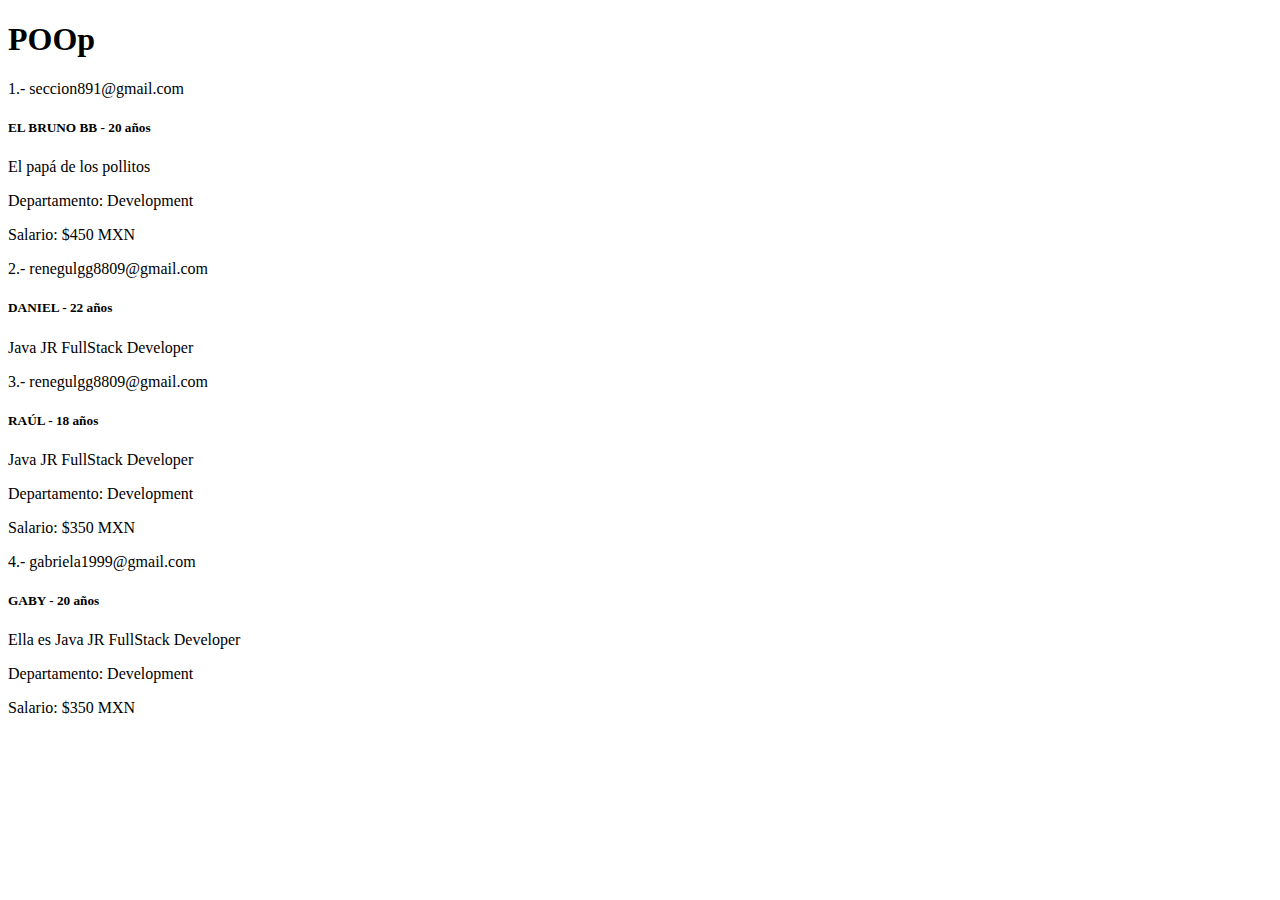
<file: POO/index.html>
<!DOCTYPE html>
<html lang="en">

<head>
    <meta charset="UTF-8">
    <meta name="viewport" content="width=device-width, initial-scale=1.0">
    <link href="https://cdn.jsdelivr.net/npm/bootstrap@5.3.5/dist/css/bootstrap.min.css" rel="stylesheet"
        integrity="sha384-SgOJa3DmI69IUzQ2PVdRZhwQ+dy64/BUtbMJw1MZ8t5HZApcHrRKUc4W0kG879m7" crossorigin="anonymous">
    <title>POO</title>
</head>

<body>
    <h1>POOp</h1>
    <div id="divData">

    </div>

    <script src="js/main.js"></script>
    <script src="https://cdn.jsdelivr.net/npm/bootstrap@5.3.5/dist/js/bootstrap.bundle.min.js"
        integrity="sha384-k6d4wzSIapyDyv1kpU366/PK5hCdSbCRGRCMv+eplOQJWyd1fbcAu9OCUj5zNLiq"
        crossorigin="anonymous"></script>
</body>

</html>
</file>
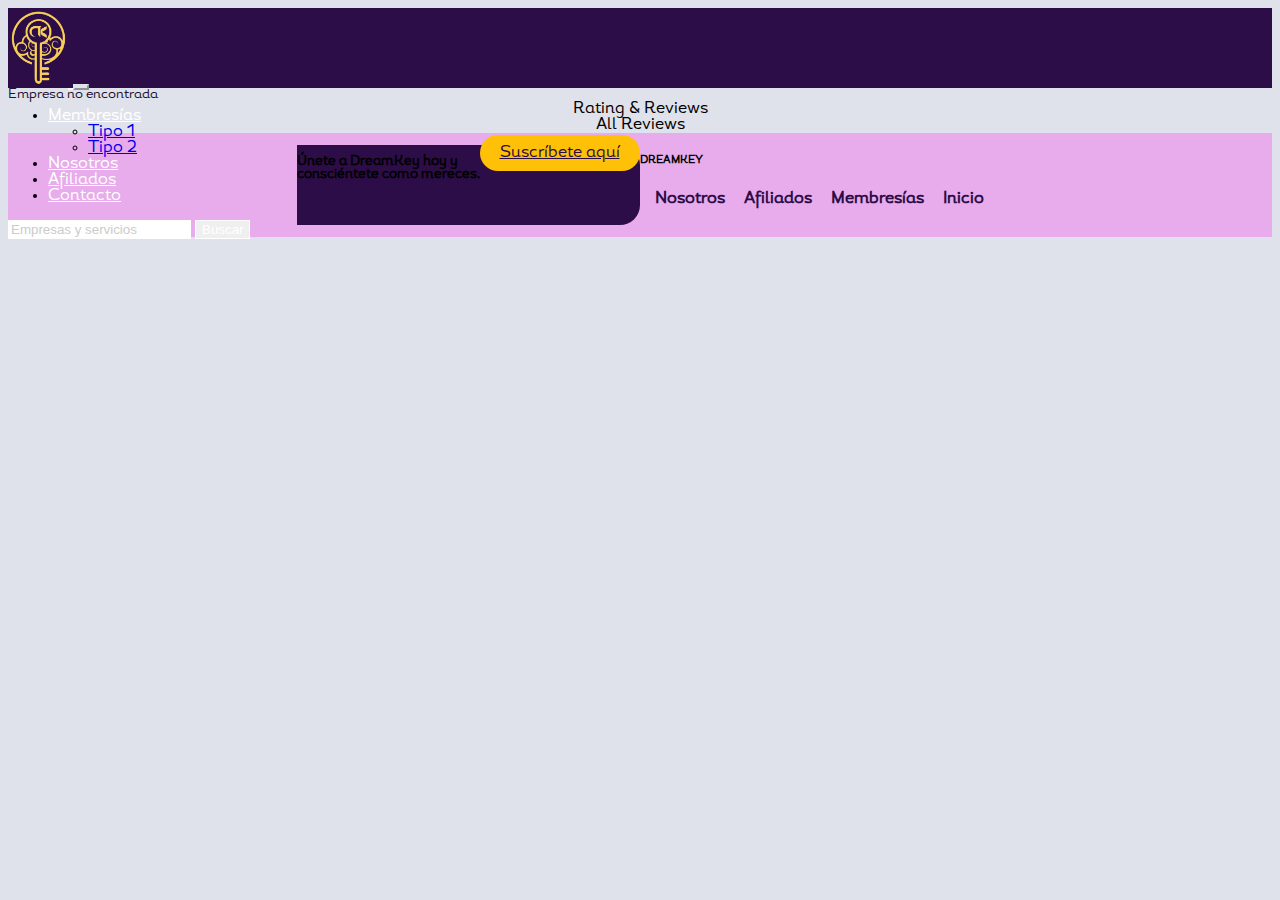
<file: empresaDetail.html>
<!DOCTYPE html>
<html lang="en">

<head>
    <meta charset="UTF-8">
    <meta name="viewport" content="width=device-width, initial-scale=1.0">
    <link href="https://cdn.jsdelivr.net/npm/bootstrap@5.3.5/dist/css/bootstrap.min.css" rel="stylesheet"
        integrity="sha384-SgOJa3DmI69IUzQ2PVdRZhwQ+dy64/BUtbMJw1MZ8t5HZApcHrRKUc4W0kG879m7" crossorigin="anonymous">
    <link rel="stylesheet" href="./css/styles-empresasDetail/style.css">
    <title>detallesEmpresas</title>
</head>

<body>

    <div class="empresaDetail">

        <!-- Header -->
        <header>
            <div id="header"></div>
        </header>

        <!-- Main -->
        <main>

            <div id="list-items"></div>
            <div class="row">Rating & Reviews</div>
            <div class="row"><div class="col-sm" style="text-align: left;">All Reviews</div></div>

        </main>

        <!-- Footer -->
        <footer>
            <div id="footer"></div>
        </footer>

    </div>

    <script>
        //Cargar el conetenido de header
        fetch("navTemplete.html")
            .then(response => response.text())
            .then(data => {
                document.getElementById("header").innerHTML = data;
            });
    </script>
    <script>
        //Cargar el conetenido de footer
        fetch("footerTemplate.html")
            .then(response => response.text())
            .then(data => {
                document.getElementById("footer").innerHTML = data;
            });
    </script>
    <script src="https://cdn.jsdelivr.net/npm/bootstrap@5.3.5/dist/js/bootstrap.bundle.min.js"
        integrity="sha384-k6d4wzSIapyDyv1kpU366/PK5hCdSbCRGRCMv+eplOQJWyd1fbcAu9OCUj5zNLiq"
        crossorigin="anonymous"></script>
        <script type="module" src="./js/js_afiliados/empresa_detail.js"></script>

</body>

</html>
</file>
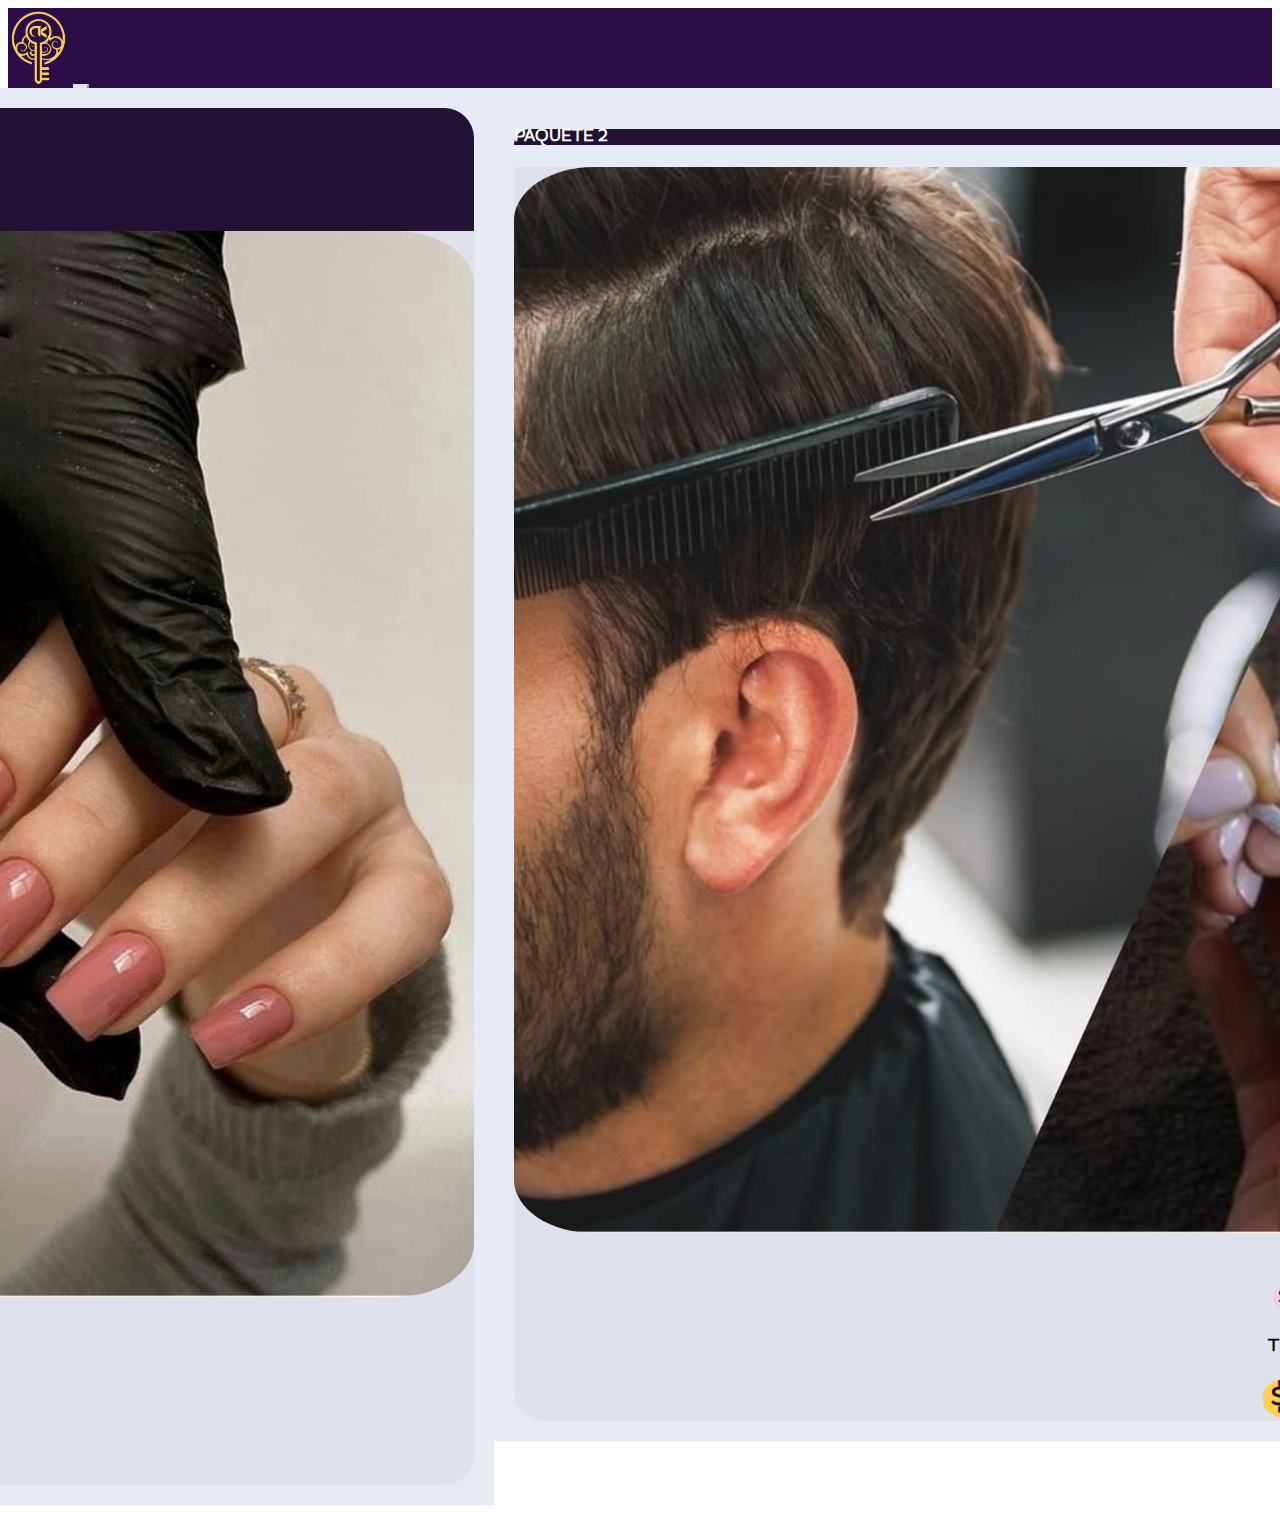
<file: membresias.html>
<!DOCTYPE html>
<html lang="en">

<head>
    <meta charset="UTF-8">
    <meta name="viewport" content="width=device-width, initial-scale=1.0">
    <link rel="stylesheet" href="./css/styles-membresias/style.css">
    <link href="https://cdn.jsdelivr.net/npm/bootstrap@5.3.5/dist/css/bootstrap.min.css" rel="stylesheet"
        integrity="sha384-SgOJa3DmI69IUzQ2PVdRZhwQ+dy64/BUtbMJw1MZ8t5HZApcHrRKUc4W0kG879m7" crossorigin="anonymous">
    <title>Membresías</title>
</head>

<body>
    <div id="header"></div>

    <div class="row justify-content-center m-4 ">
        <div class="col-sm-6 col-md-6 col-lg-4 p-0 m-0">
            <div class="card w-auto mb-4">
                <div class="card-header">
                    <div class="row"> <!--row = flex-->
                        <div class="col">
                            <h4 class="titulo">PAQUETE 1</h4>
                        </div>
                        <div class="col">
                            <button type="button" class="btn btn-primary" data-bs-toggle="modal" data-bs-target="#staticBackdrop">modal</button>
                        </div>
                    </div>
                </div>
                <div class="card-body">
                        <img src="./assets/img-memebresia/p1.jpeg" class="card-img-top" alt="PAQUETE 1">
                        <h5 class="card-title1">Mecado</h5>
                        <p class="card-text1">$2,500</p>
                        <h4 class="card-title">TITULARES</h4>
                        <p class="card-text2">$1,500</p>
                </div>
            </div>
        </div>

        <div class="col-sm-6 col-md-6 col-lg-4">
            <div class="card w-auto">
                <div class="card-header">
                    <h4 class="titulo">PAQUETE 2<span>
                        <button type="button" class="btn btn-primary" data-bs-toggle="modal" data-bs-target="#staticBackdrop">modal</button>
                    </span></h4>
                </div>
                <div class="card-body">
                        <img src="./assets/img-memebresia/p2.jpeg" class="card-img-top" alt="PAQUETE 2">
                        <h5 class="card-title">Mecado</h5>
                        <p class="card-text1">$2,500</p>
                        <h4 class="card-title">TITULARES</h4>
                        <p class="card-text2">$1,500</p>
                </div>
            </div>
        </div>

    <!-- Aquí se agregarán dinámicamente las tarjetas -->
    <div id="list-items" class="row justify-content-center m-4">
        
    </div>

    <div id="footer"></div>

    <script>
        //Cargar el conetenido de header
        fetch("navTemplete.html")
            .then(response => response.text())
            .then(data => {
                document.getElementById("header").innerHTML = data;
            });
    </script>
    <script>
        //Cargar el contenido de footer
        fetch("footerTemplate.html")
            .then(response => response.text())
            .then(data => {
                document.getElementById("footer").innerHTML = data;
            });
    </script>

    <script src="./js/js_memnresias/membresias.js"></script>
    <script src="https://cdn.jsdelivr.net/npm/bootstrap@5.3.5/dist/js/bootstrap.bundle.min.js"
        integrity="sha384-k6d4wzSIapyDyv1kpU366/PK5hCdSbCRGRCMv+eplOQJWyd1fbcAu9OCUj5zNLiq"
        crossorigin="anonymous"></script>




       


</body>

</html>
</file>
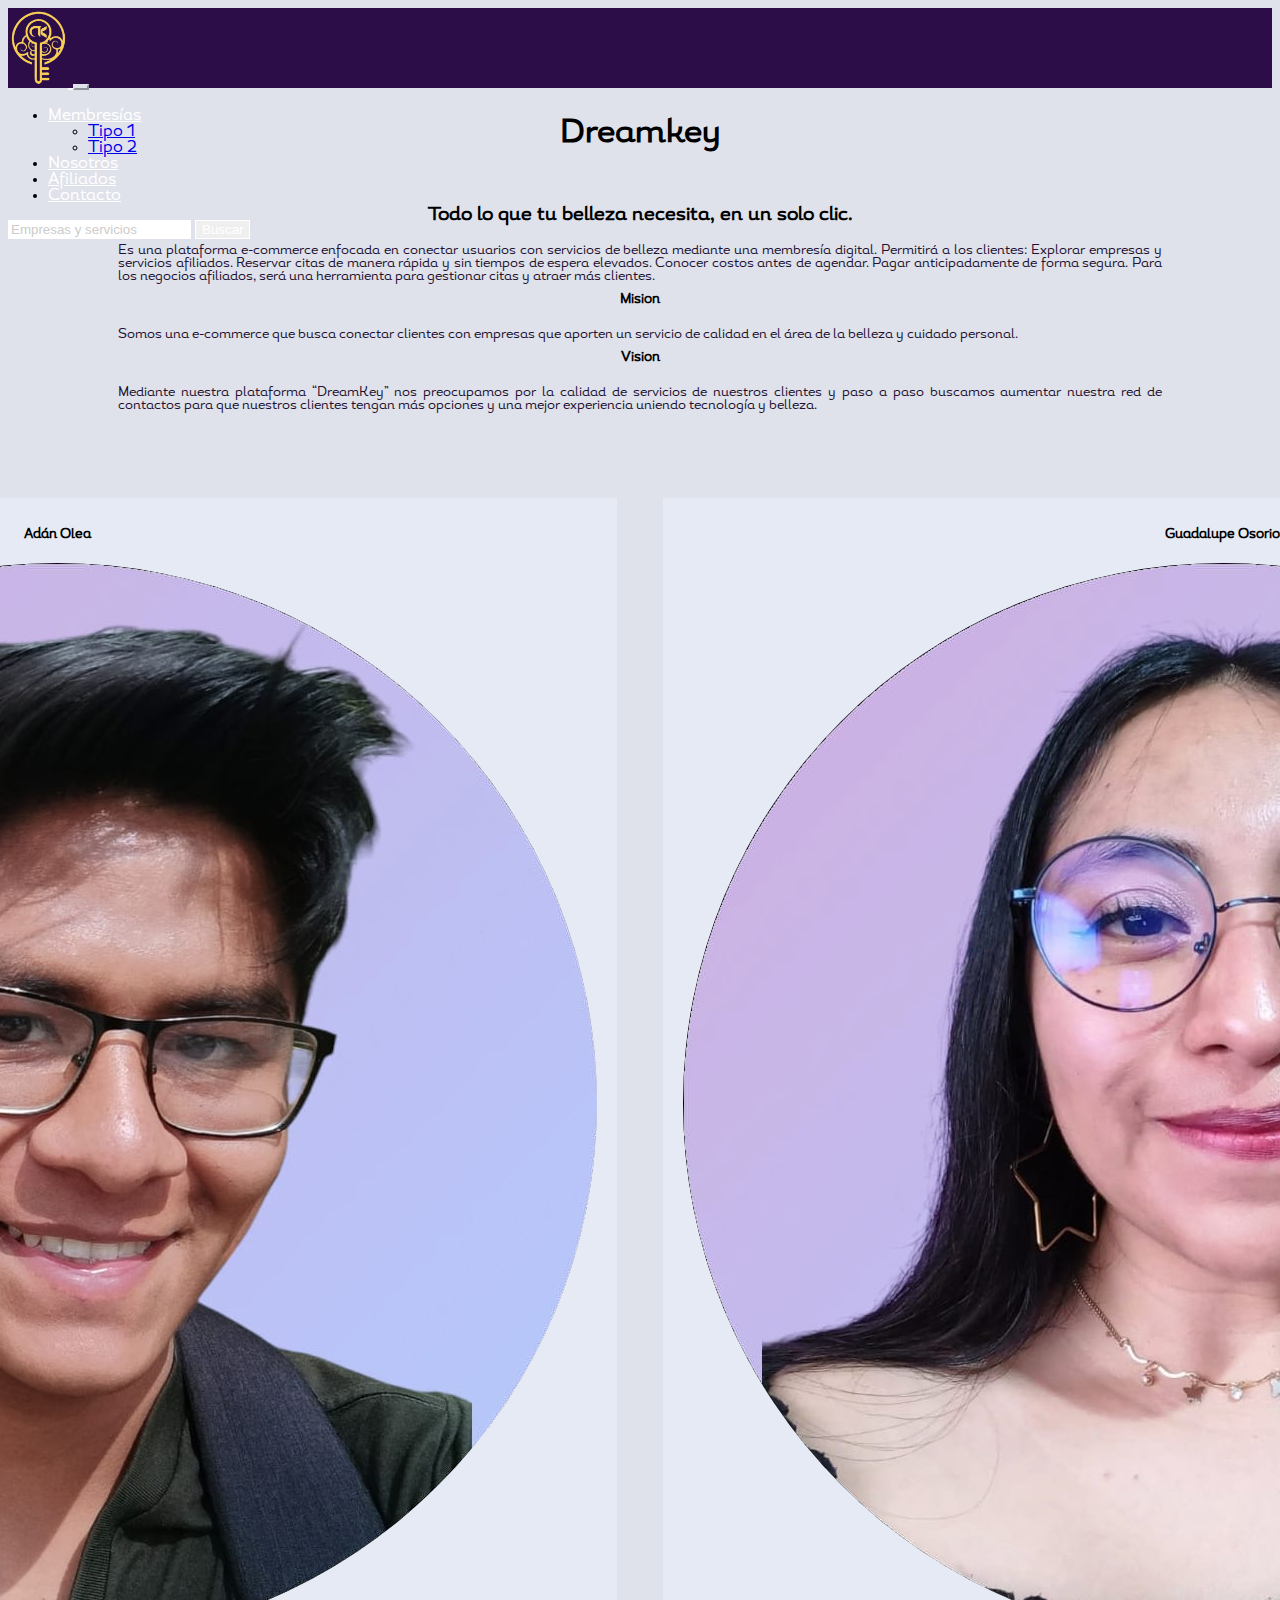
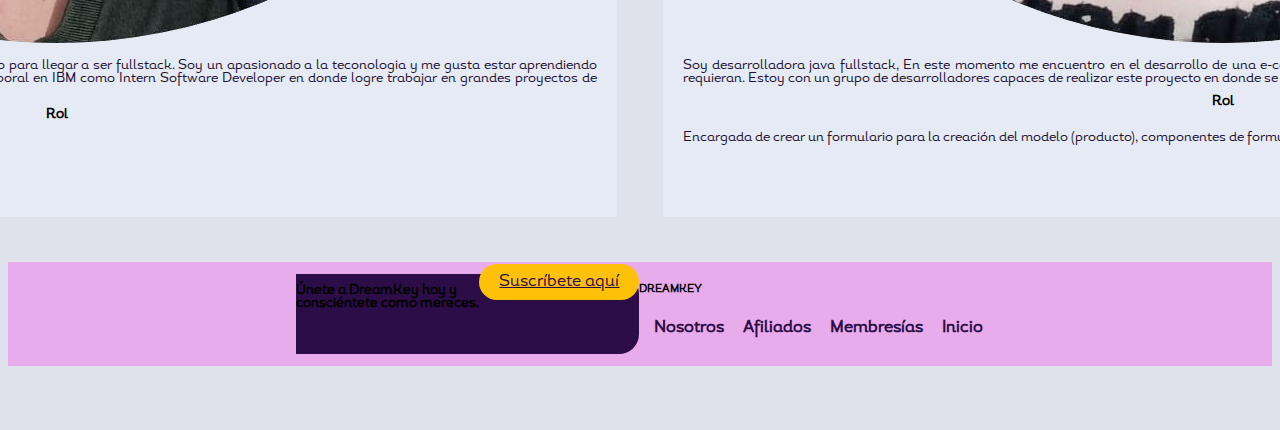
<file: nosotros.html>
<!DOCTYPE html>
<html lang="en">

<head>
    <meta charset="UTF-8">
    <meta name="viewport" content="width=device-width, initial-scale=1.0">
    <link href="https://cdn.jsdelivr.net/npm/bootstrap@5.3.5/dist/css/bootstrap.min.css" rel="stylesheet"
      integrity="sha384-SgOJa3DmI69IUzQ2PVdRZhwQ+dy64/BUtbMJw1MZ8t5HZApcHrRKUc4W0kG879m7" crossorigin="anonymous">
  <link rel="stylesheet" href="./css/styles-nosotros/style.css">
    <title>Nosotros</title>
</head>

<body>
  <!--Navbar-->

  <div id="header"></div>

  <!--Descripción del proyecto-->
  <div class="card-text-center">
    <div class="card-body">
      <h1 class="card-title1">Dreamkey</h1><br>
      <h3 class="card-title">Todo lo que tu belleza necesita, en un solo clic.</h3>
      <p class="card-text">Es una plataforma e-commerce enfocada en conectar usuarios con servicios de belleza
        mediante una membresía digital. Permitirá a los clientes: Explorar empresas y servicios afiliados. Reservar
        citas de manera rápida y sin tiempos de espera elevados. Conocer costos antes de agendar. Pagar anticipadamente
        de forma segura. Para los negocios afiliados,
        será una herramienta para gestionar citas y atraer más clientes.</p>
      <h5 class="card-title">Mision</h5>
      <p class="card-text">Somos una e-commerce que busca conectar clientes con empresas que aporten un servicio de
        calidad en el área de la belleza y cuidado personal.
      </p>
      <h5 class="card-title">Vision</h5>
      <p class="card-text">Mediante nuestra plataforma “DreamKey” nos preocupamos por la calidad de servicios de
        nuestros clientes y paso a paso buscamos aumentar nuestra red de contactos para que nuestros clientes tengan más
        opciones y una mejor experiencia uniendo tecnología y belleza.</p>
    </div>
  </div>
  <!--Biografias de los integrantes en cards-->
  <div class="container-lg">

    <div class="row  gy-4 row-cols-1 row-cols-2 row-cols-3 row-cols-4">
      <div class="col">
        <div class="card">
          <div class="card-body">
            <h5 class="card-title">Fredy Alonzo</h5>
            <img class="card-img-top" src="./assets/img-nosotros/Fredy-Alonzo.jpeg"  alt="Fredy-Alonzo"><br>
            <p class="card-text">Ingeniero en Robótica Computacional proactivo, resiliente y comprometido. Con
              especialización en el Desarrollo FullStack. Cuento con habilidades de trabajo en equipo utilizando
              metodologías ágiles y el marco de trabajo Scrum con el fin de desarrollar productos de software complejos
              para satisfacer las necesidades de los clientes.
            </p>
            <h5 class="card-title">Rol</h5>
            <p class="card-text">Encargado de la gestión de desarrollo de la estructura de navegación de la página, de los
              servicios y controladores REST.</p>
          </div>
        </div>
      </div>
      <div class="col">
        <div class="card">
          <div class="card-body">
            <h5 class="card-title">Ariadna Fragoso</h5>
            <img class="card-img-top" src="./assets/img-nosotros/Ariadna-Fragoso.jpeg" alt="Ariadna Fragoso"><br>
            <p class="card-text">Soy desarrolladora frontend. Actualmente, estoy trabajando en DreamKey, un proyecto
              innovador de e-commerce en el que
              colaboro con un equipo diverso. Este proyecto me permite integrar mis conocimientos en programación, creando
              soluciones eficientes y escalables.</p>
            <h5 class="card-title">Rol</h5>
            <p class="subtituloText">Encargada del Spring Boot + Frontend + Deployment</p>
          </div>
        </div>
      </div>
      <div class="col">
        <div class="card">
          <div class="card-body">
            <h5 class="card-title">Gregorio Galindo</h5>
            <img class="card-img-top" src="./assets/img-nosotros/gregorio.jpeg" alt=" Imagen de desarrollador Gregorio Galindo"><br>
            <p class="card-text">Desarrollador web full-stack enfocado a la resolución de problemas complejos, análisis de
              requerimientos y diseño centrado en el usuario.</p>
            <h5 class="card-title">Rol</h5>
            <p class="subtituloText">Encargado del desarrollo de pagina de contacto</p>
          </div>
        </div>
      </div>
      <div class="col">
        <div class="card">
          <div class="card-body">
            <h5 class="card-title">Adán Olea</h5>
            <img class="card-img-top" src="./assets/img-nosotros/Adan-Olea.jpeg"  alt="Adan Olea"><br>
            <p class="card-text">Ingeniero en computación enfocado en en desarrollo backend aunque estudio para llegar a
              ser fullstack.
              Soy un apasionado a la teconologia y me gusta estar aprendiendo sobre las nuevas novedades y actualizarme.
              Tengo un año de experiencia laboral en IBM como Intern Software Developer en donde logre trabajar en grandes
              proyectos de desarrollo y soporte. </p>
            <h5 class="card-title">Rol</h5>
            <p>
              Scrum master de la iteracion del registro de usuarios en front-end y developer.
            </p>
          </div>
        </div>
      </div>
      <div class="col">
        <div class="card">
          <div class="card-body">
            <h5 class="card-title" style="text-align: center;">Guadalupe Osorio</h5>
            <img src="./assets/img-nosotros/Guadalupe-Osorio.jpeg" class="card-img-top" alt="guadalupe-osorio"><br>
            <p class="card-text" style="text-align: justify;">Soy desarrolladora java fullstack, En este momento me
              encuentro en el desarrollo de una e-commerce que se llama "Dreamkey" enfocado en la belleza
              a usuarios que lo requieran. Estoy con un grupo de desarrolladores capaces de realizar este proyecto en
              donde se distribuye el trabajo en equipo aplicando la metodología SCRUM.
            </p>
  
            <h5 class="card-title">Rol</h5>
            <p class="card-text" style="text-align: justify;">
              Encargada de crear un formulario para la creación del modelo (producto), componentes de formularios de
              Bootstrap, función Javascript, Alertas de Bootstrap </p>
  
          </div>
        </div>
      </div>
      <div class="col">
        <div class="card">
          <div class="card-body">
            <h5 class="card-title">Emmanuel Rojas</h5>
            <img src="assets/img-nosotros/Emmanuel-Rojas.jpeg" class="card-img-top" alt="EmmanuelRojas"><br>
            <p class="card-text">
              Ingeniero en Nanotecnología.</p>
            <h5 class="card-title">Rol.</h5>
            <p class="card-text">
            A través de
            DreamKey, trabajé como Scrum Master y Developer en la tarea de almacenar datos de usuario, usando Web Storage
            API,
            Bootstrap, Javascript y base de datos SQL. También, trabajé en la
            experiencia de usuario(UX) con Figma.</p>
          </div>
        </div>
      </div>
      <div class="col">
        <div class="card">
          <div class="card-body">
            <h5 class="card-title">Hector Valdez</h5>
            <img src="./assets/img-nosotros/Hector-Valdez.jpeg" class="card-img-top" alt="Imagen Hector Valdez"><br>
            <p class="card-text">Soy desarrollador Full Stack, me apasiona combinar mis conocimientos en programación con
              una visión estratégica para ayudar a los clientes y solucionar sus necesidades. Me motiva
              aprender, innovar y desarrollar tecnología que genere un impacto.
              Siempre busco nuevos desafíos que me permitan crecer profesionalmente.
            </p>
            <h5 class="card-title">Rol</h5>
            <p class="card-text">Forme parte del equipo de desarrollo en el frontend de la pagima y como encargado en las
              tareas del listado de Objetos y proyecto base </p>
          </div>
        </div>
      </div>
      <div class="col">
        <div class="card">
          <div class="card-body">
            <h5 class="card-title">Bruno Velasco</h5>
            <img src="./assets/img-nosotros/Bruno-Velasco.jpeg" class="card-img-top" alt="Bruno Velasco"><br>
            <p class="card-text">Nacido en Colima un 29 de junio de 1997, estudié la carrera de Ingeniería
              Mecatrónica y me gradué por proyecto en el Cinvestav. Trabajé dos años y medio como
              desarrollador de software en Continental R&D. Actualmente me encuentro en formación para ser
              desarrollador Java Fullstack para Dreamkey.</p>
            <h5 class="card-title">Rol</h5>
            <p class="card-text">Rol: Encargado de la Base de Datos MySQL</p>
          </div>
        </div>
      </div>
    </div>
  </div>

  <div id="footer"></div>

    <script>
          //Cargar el conetenido de header
      fetch("navTemplete.html")
          .then(response => response.text())
          .then(data => {
              document.getElementById("header").innerHTML = data;
          });
      </script>
      <script>
          //Cargar el conetenido de footer
      fetch("footerTemplate.html")
          .then(response => response.text())
          .then(data => {
              document.getElementById("footer").innerHTML = data;
          });
  </script>
  <script src="https://cdn.jsdelivr.net/npm/bootstrap@5.3.5/dist/js/bootstrap.bundle.min.js"
    integrity="sha384-k6d4wzSIapyDyv1kpU366/PK5hCdSbCRGRCMv+eplOQJWyd1fbcAu9OCUj5zNLiq"
    crossorigin="anonymous"></script>
</body>

</html>
</file>
<file: css/styles-empresasDetail/style.css>
html{
    /* Variables */

    /* Background color */
    --bg-color: #DFE2EA;

    /* Color para los botones */
    --button-color: #FFD050;

    /* Color para los parrafos*/
    --p-color: #221132;

    /* Otros colores */
    --color1-color: #E8ABEB;
    --color2-color: #EACCEB;
    --color3-color: #D2CBCB;
    --color4-color: #FFFFFF;
    --color5-color: #000000;

}

@font-face {
    font-family: 'MagallanesRegular';
    src: url('../../assets/font/MagallanesRegular.otf') format('opentype');
}
@font-face {
    font-family: 'MagallanesBold';
    src: url('../../assets/font/MagallanesRegular.otf') format('opentype');
}

body {
    font-family: 'MagallanesRegular', sans-serif;
    background-color: var(--bg-color);
}
</file>
<file: css/styles-membresias/style.css>
html{
    /* Variables */

    /* Background color */
    --bg-color: #DFE2EA;

    /* Color para los botones */
    --button-color: #FFD050;

    /* Color para los parrafos*/
    --p-color: #221132;

    /* Otros colores */
    --color1-color: #E8ABEB;
    --color2-color: #EACCEB;
    --color3-color: #D2CBCB;
    --color4-color: #FFFFFF;
    --color5-color: #000000;

}

body{
    background-color: var(--color4-color) !important;
}

.btn-primary{
    float: right;
    background-color: var(--p-color) !important;
}

/* .card{
    /* background-color: var(--color4-color) !important;
    margin: 0%;
    padding: 0%;
    width: 100%;
} */

.card-body{
    text-align: center;
    border-radius: 0px 0px 30px 30px;
    background-color: var(--bg-color) !important;
}

.card-header{
    background-color: var(--p-color) !important;
    border-radius: 30px 30px 0px 0px !important;
}

.titulo{
    color: var(--color4-color);
}

.card-img-top{
    border-radius: 5% !important;
}
.card-img-top:hover{
    transform: scale(1.1);
}

.card-text1{
    background-color: var(--color2-color) ;
    border-radius: 50%;
    font-size: 20px;
    display:inline-block;
    padding: 10px 5px;    
}

.card-text2{
    background-color: var(--button-color) ;
    border-radius: 40%;
    font-weight: bold;
    font-size: 25px;
    display:inline-block;
    padding: 10px 8px; 
    
}

div.membresias{
    min-height: 100vh;
    display: grid;
    grid-template-rows: auto 1fr auto;
  }
</file>
<file: css/styles-nosotros/style.css>
html{
    /* Variables */

    /* Background color */
    --bg-color: #DFE2EA;

    /* Color para los botones */
    --button-color: #FFD050;

    /* Color para los parrafos*/
    --p-color: #221132;

    /* Otros colores */
    --color1-color: #E8ABEB;
    --color2-color: #EACCEB;
    --color3-color: #D2CBCB;
    --color4-color: #FFFFFF;
    --color5-color: #000000;

}

@font-face {
    font-family: 'MagallanesRegular';
    src: url('../../assets/font/MagallanesRegular.otf') format('opentype');
}
@font-face {
    font-family: 'MagallanesBold';
    src: url('../../assets/font/MagallanesRegular.otf') format('opentype');
}

body {
    font-family: 'MagallanesRegular', sans-serif;
    background-color: var(--bg-color);
}

h1, h2, h3, h4, h5, h6{
    font-weight: bold;
}

p {
    font-size: small;
    color: var(--p-color);
}

.navbar .navbar-brand {
    color: #FFFFFF; /* Naranja */
    font-size: 20px; /* Tamaño de letra opcional */
  }

  
.bg-dark-purple {
    background-color: #221132;
}

.bg-ligh-yellow{
    background-color: var(--button-color);
}

.navbar .nav-link {
    color: #ffffff; 
    font-size: 16px;
    transition: color 0.3s ease;
}

.navbar .nav-link:hover {
    color: #ffcc00; 
}

.navbar .nav-link.active {
    color: #00bcd4; 
    font-weight: bold;
}

.navbar .form-control {
    border: 1px solid #ffffff;
    background-color: #ffffff;
    color: #ffffff;
}

.navbar .form-control::placeholder {
    color: #cccccc; 
}

.navbar .btn-outline-light {
    border: 1px solid #ffffff;
    color: #ffffff;
}

.navbar .btn-outline-light:hover {
    background-color: #ffcc00;
    border-color: #ffcc00;
    color: #221132;
}
h1, h2, h3, h4, h5, h6{
    font-weight: bold;
}

p {
    font-size: small;
    color: var(--p-color);
}

.card {
    background-color: var(--color2-color);

}
div.col div.card{
    height: 100%;
}
.row{
    width: 90%;
    margin: 5%;
    display: flex;
    justify-content: center; 
}
div.row div.col div.card div.card-body h5.card-title{
    text-align: center;
}

@media (max-width: 768px){

    div.card.text-center div.card-body{
        text-align: justify;
    }

    div.card.text-center div.card-body h1{
        text-align: center;
        font-size: 30px;
    }

    div.card.text-center div.card-body h5{
        text-align: center;
        font-size: 25px;
    }

    div.card.text-center div.card-body p{

        text-align: justify;
        font-size: 18px;
    }

    div.row div.col div.card div.card-body p{
        font-size: 18px;
    }

    div.row div.col{
        width: auto;
    }

}
.col{
    margin: 2%;
}
.card-img-top{
    margin: auto;
    display: flex;
}
.card-img-top:hover{
    transform: scale(1.1);
}

/* Estilos generales */
.footer {
    background-color: var(--color1-color); /* Color de fondo principal */
    
  }
  
  /* Colores personalizados */
  .bg-dark-purple {
    background-color: #2c0d47; 
    height: 80px;/* Morado oscuro */
  }
  
  .bg-light-purple {
    background-color: var(--color1-color); /* Morado claro */
  }
  
  .btn-yellow {
    background-color: #ffc107; /* Amarillo */
    color: #2c0d47; /* Texto morado oscuro */
    border: none;
    margin-top: 15px;
    padding: 10px 20px;
    border-radius: 20px;
    font-size: 16px;
    cursor: pointer;
  }
  
  .btn-yellow:hover {
    background-color: #e0a800;
  }
  
  .footer-link {
    color: #2c0d47; 
    text-decoration: none;
    margin-left: 15px;
    font-weight: 600;
  }
  
  .footer-link:hover {
    text-decoration: underline;
  }
  
  .nav {
    display: inline-block;
  }
  
  h5, h6 {
   margin-top: 10px;
  }
  
  p {
    margin: 0;
  }
  
  .rounded-start {
    border-top-left-radius: 20px;
    border-bottom-left-radius: 20px;
  }
  
  .rounded-end {
    border-top-right-radius: 20px;
    border-bottom-right-radius: 20px;
  }
</file>
